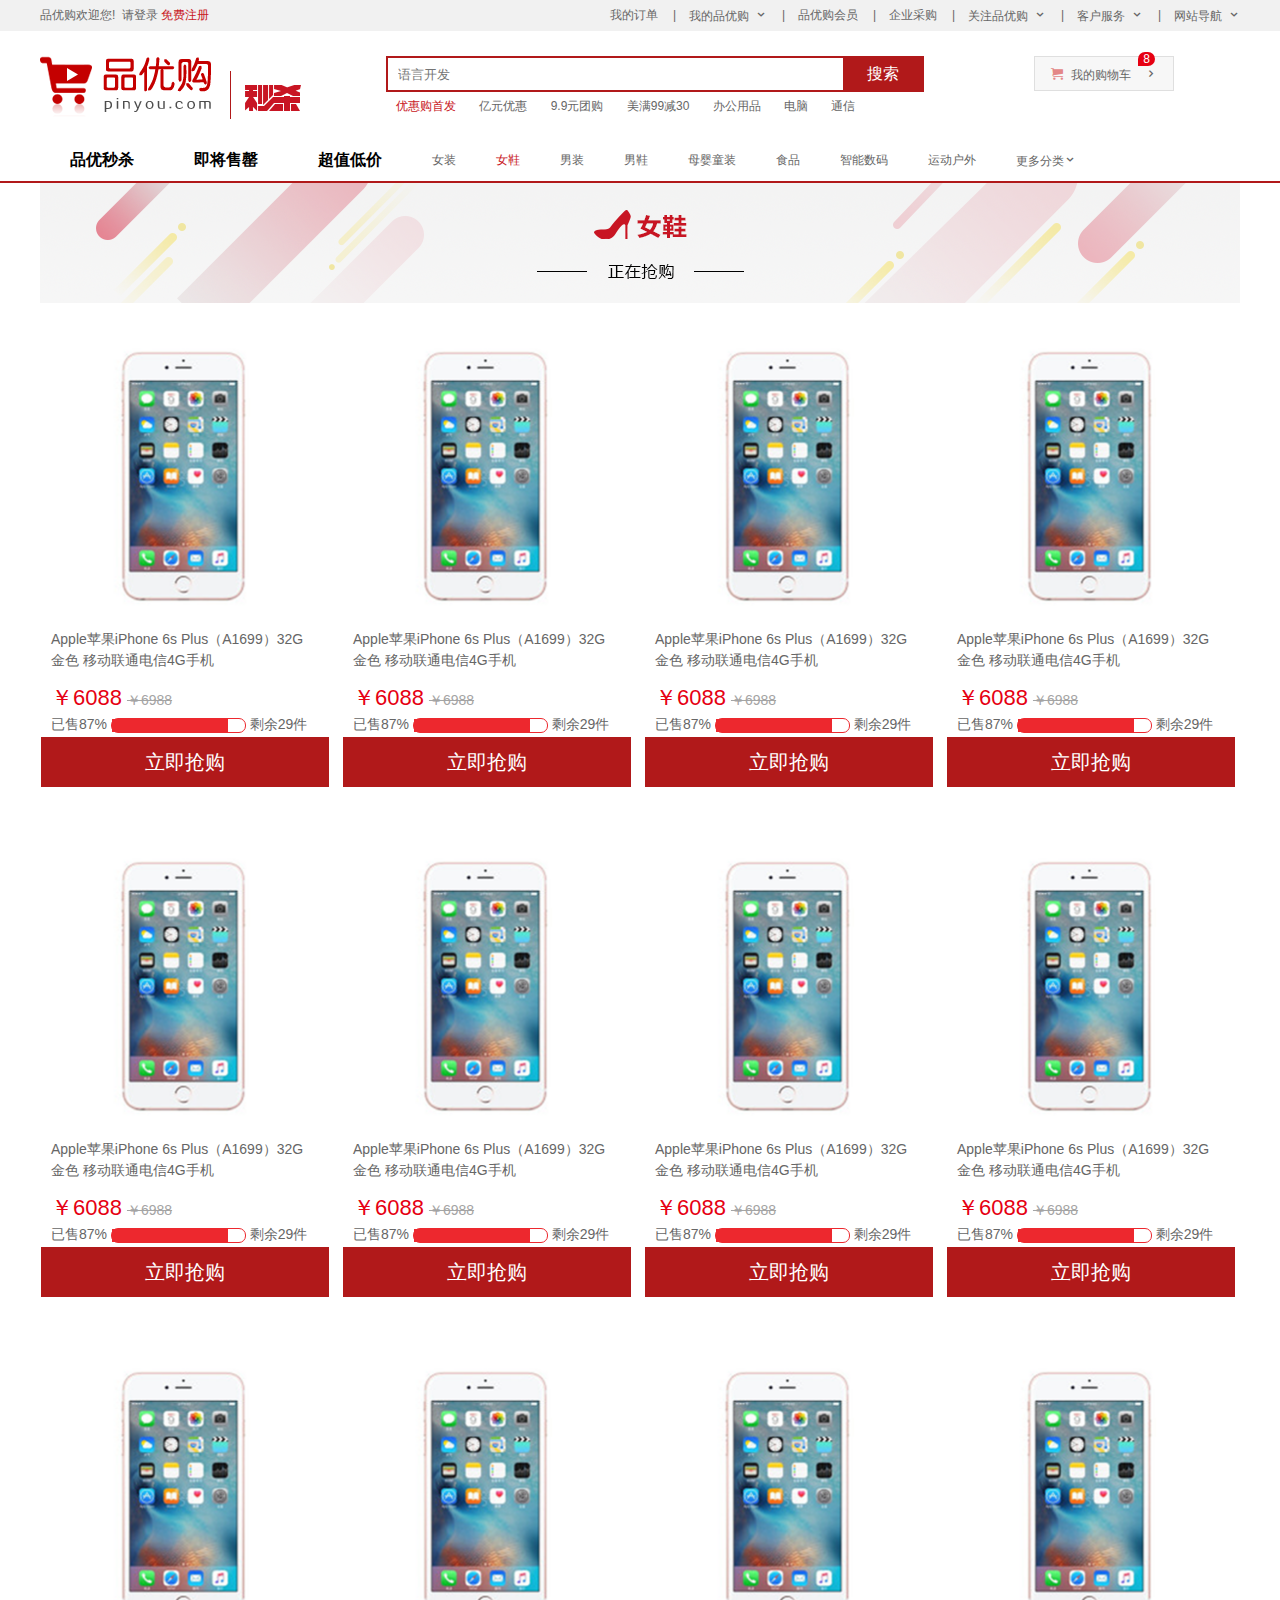
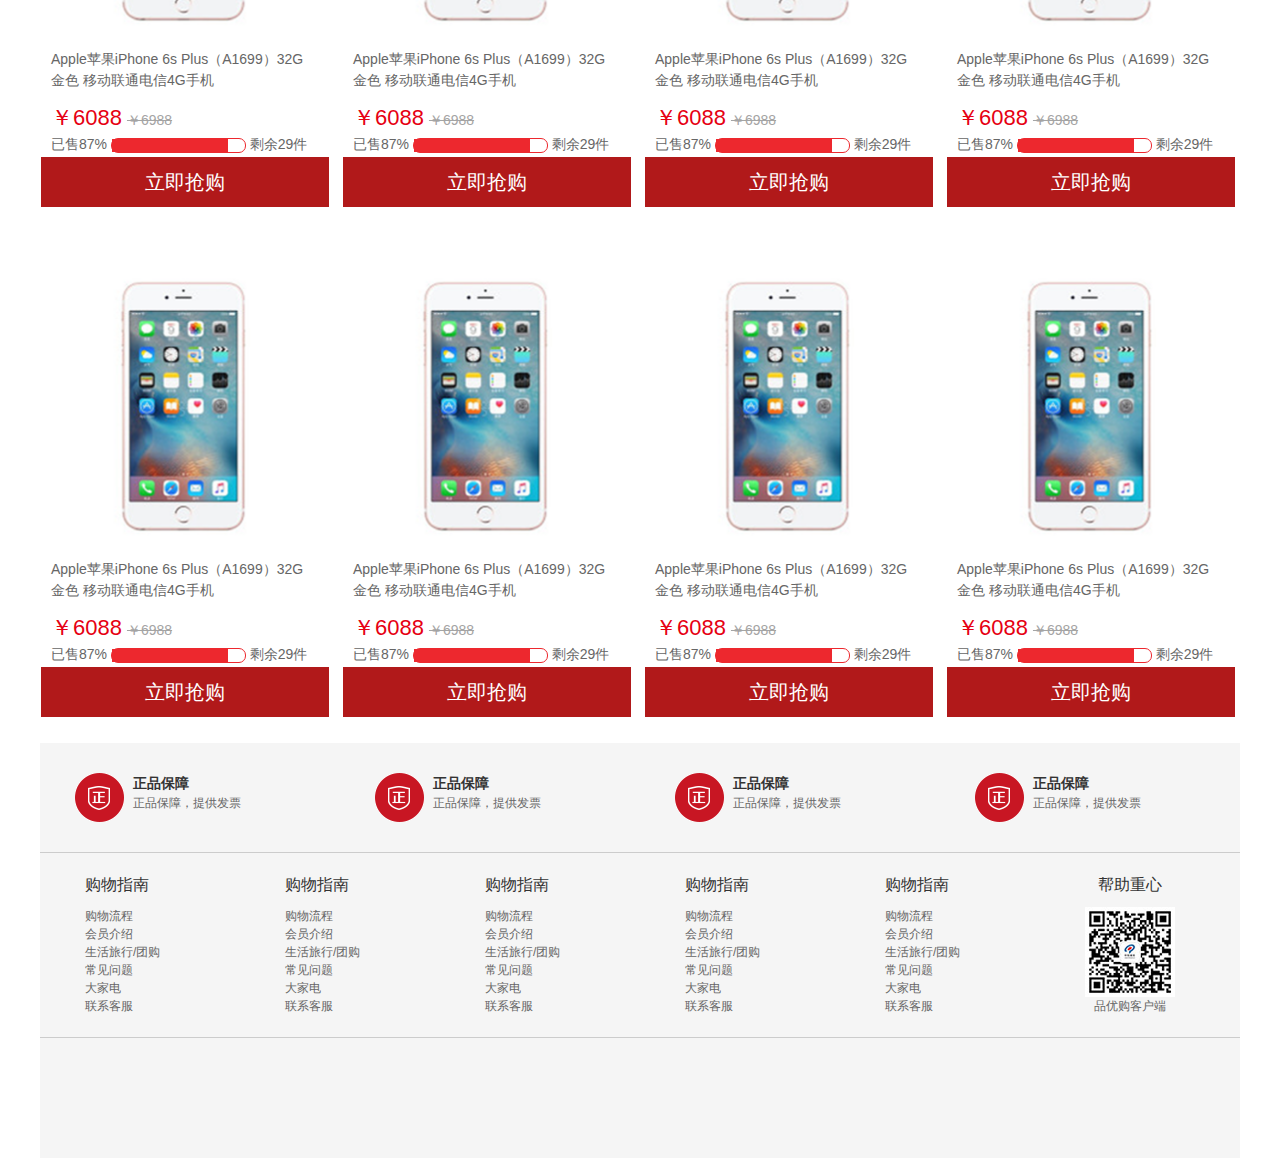
<file: list.html>
<!DOCTYPE html>
<html lang="en">

<head>
    <meta charset="UTF-8">
    <meta http-equiv="X-UA-Compatible" content="IE=edge">
    <meta name="viewport" content="width=device-width, initial-scale=1.0">
    <!-- 网站说明 -->
    <meta name="description"
        content="京东JD.COM-专业的综合网上购物商城，为您提供正品低价的购物选择、优质便捷的服务体验。商品来自全球数十万品牌商家，囊括家电、手机、电脑、服装、居家、母婴、美妆、个护、食品、生鲜等丰富品类，满足各种购物需求。">
    <!-- 关键字 -->
    <meta name="Keywords" content="网上购物,网上商城,家电,手机,电脑,服装,居家,母婴,美妆,个护,食品,生鲜,京东">
    <title>列表页-正品低价、快速配送、优质服务</title>
    <link rel="stylesheet" href="css/common.css">
    <link rel="stylesheet" href="css/base.css">
    <link rel="shortcut icon" href="favicon.ico" />
    <link rel="stylesheet" href="css/list.css">
</head>

<body>
    <!-- 快捷导航 start -->
    <section class="shortcut">
        <div class="w">
            <div class="fl">
                <ul>
                    <li>品优购欢迎您! &nbsp;</li>
                    <li><a href="#">请登录</a>&nbsp;<a href="#" class="style_red">免费注册</a></li>
                </ul>
            </div>
            <div class="fr">
                <ul>
                    <li>我的订单</li>
                    <li>|</li>
                    <li class="arrow-icon">我的品优购</li>
                    <li>|</li>
                    <li>品优购会员</li>
                    <li>|</li>
                    <li>企业采购</li>
                    <li>|</li>
                    <li class="arrow-icon">关注品优购</li>
                    <li>|</li>
                    <li class="arrow-icon">客户服务</li>
                    <li>|</li>
                    <li class="arrow-icon">网站导航</li>
                </ul>
            </div>
        </div>
    </section>
    <!-- 快捷导航 end -->
    <!-- 头部模块 start-->
    <header class="header w">
        <!-- logo模块 -->
        <div class="logo">
            <h1><a href="index.html" title="品优购商城">品优购商城</a></h1>
        </div>
        <!-- 列表页秒杀模块 -->
        <div class="sk">
            <img src="images/sk.png" alt="">
        </div>
        <!-- 搜索模块 -->
        <div class="search">
            <input type="search" placeholder="语言开发">
            <button>搜索</button>
        </div>
        <!-- 热点词模块制作 -->
        <div class="hotwords">

            <a href="" class="style_red">优惠购首发</a>
            <a href="">亿元优惠</a>
            <a href="">9.9元团购</a>
            <a href="">美满99减30</a>
            <a href="">办公用品</a>
            <a href="">电脑</a>
            <a href="">通信</a>
        </div>
        <!-- 购物车模块 -->
        <div class="shopcar">
            我的购物车
            <i class="count">8</i>
        </div>
    </header>
    <!-- 头部模块 end -->
    <!-- nav导航制作 start -->
    <nav class="nav">
        <div class="w">
            <div class="sk_list">
                <ul>
                    <li><a href="#">品优秒杀</a></li>
                    <li><a href="#">即将售罄</a></li>
                    <li><a href="#">超值低价</a></li>
                </ul>
            </div>
            <div class="sk_con">
                <ul>
                    <li><a href="#">女装</a></li>
                    <li><a href="#" class="style_red">女鞋</a></li>
                    <li><a href="#">男装</a></li>
                    <li><a href="#">男鞋</a></li>
                    <li><a href="#">母婴童装</a></li>
                    <li><a href="#">食品</a></li>
                    <li><a href="#">智能数码</a></li>
                    <li><a href="#">运动户外</a></li>
                    <li><a href="#">更多分类</a></li>
                </ul>
            </div>
        </div>
    </nav>
    <!-- nav导航制作 end -->
    <!-- 列表页主题制作 start -->
    <div class="sk_container w">
        <div class="sk_hd">
            <img src="images/正在抢购.png" alt="">
        </div>
        <div class="sk_bd">
            <ul class="clearfix">
                <li>
                    <img src="images/图层7.png" alt="">
                    <p>Apple苹果iPhone 6s Plus（A1699）32G 金色 移动联通电信4G手机</p>
                    <span>￥6088</span>
                    <div>
                        已售87%
                        <div class="bar">
                            <div class="bar_in"></div>
                        </div>
                        剩余29件
                    </div>
                    <a href="#">立即抢购</a>
                </li>
                <li>
                    <img src="images/图层7.png" alt="">
                    <p>Apple苹果iPhone 6s Plus（A1699）32G 金色 移动联通电信4G手机</p>
                    <span>￥6088</span>
                    <div>
                        已售87%
                        <div class="bar">
                            <div class="bar_in"></div>
                        </div>
                        剩余29件
                    </div>
                    <a href="#">立即抢购</a>
                </li>
                <li>
                    <img src="images/图层7.png" alt="">
                    <p>Apple苹果iPhone 6s Plus（A1699）32G 金色 移动联通电信4G手机</p>
                    <span>￥6088</span>
                    <div>
                        已售87%
                        <div class="bar">
                            <div class="bar_in"></div>
                        </div>
                        剩余29件
                    </div>
                    <a href="#">立即抢购</a>
                </li>
                <li>
                    <img src="images/图层7.png" alt="">
                    <p>Apple苹果iPhone 6s Plus（A1699）32G 金色 移动联通电信4G手机</p>
                    <span>￥6088</span>
                    <div>
                        已售87%
                        <div class="bar">
                            <div class="bar_in"></div>
                        </div>
                        剩余29件
                    </div>
                    <a href="#">立即抢购</a>
                </li>
                <li>
                    <img src="images/图层7.png" alt="">
                    <p>Apple苹果iPhone 6s Plus（A1699）32G 金色 移动联通电信4G手机</p>
                    <span>￥6088</span>
                    <div>
                        已售87%
                        <div class="bar">
                            <div class="bar_in"></div>
                        </div>
                        剩余29件
                    </div>
                    <a href="#">立即抢购</a>
                </li>
                <li>
                    <img src="images/图层7.png" alt="">
                    <p>Apple苹果iPhone 6s Plus（A1699）32G 金色 移动联通电信4G手机</p>
                    <span>￥6088</span>
                    <div>
                        已售87%
                        <div class="bar">
                            <div class="bar_in"></div>
                        </div>
                        剩余29件
                    </div>
                    <a href="#">立即抢购</a>
                </li>
                <li>
                    <img src="images/图层7.png" alt="">
                    <p>Apple苹果iPhone 6s Plus（A1699）32G 金色 移动联通电信4G手机</p>
                    <span>￥6088</span>
                    <div>
                        已售87%
                        <div class="bar">
                            <div class="bar_in"></div>
                        </div>
                        剩余29件
                    </div>
                    <a href="#">立即抢购</a>
                </li>
                <li>
                    <img src="images/图层7.png" alt="">
                    <p>Apple苹果iPhone 6s Plus（A1699）32G 金色 移动联通电信4G手机</p>
                    <span>￥6088</span>
                    <div>
                        已售87%
                        <div class="bar">
                            <div class="bar_in"></div>
                        </div>
                        剩余29件
                    </div>
                    <a href="#">立即抢购</a>
                </li>
                <li>
                    <img src="images/图层7.png" alt="">
                    <p>Apple苹果iPhone 6s Plus（A1699）32G 金色 移动联通电信4G手机</p>
                    <span>￥6088</span>
                    <div>
                        已售87%
                        <div class="bar">
                            <div class="bar_in"></div>
                        </div>
                        剩余29件
                    </div>
                    <a href="#">立即抢购</a>
                </li>
                <li>
                    <img src="images/图层7.png" alt="">
                    <p>Apple苹果iPhone 6s Plus（A1699）32G 金色 移动联通电信4G手机</p>
                    <span>￥6088</span>
                    <div>
                        已售87%
                        <div class="bar">
                            <div class="bar_in"></div>
                        </div>
                        剩余29件
                    </div>
                    <a href="#">立即抢购</a>
                </li>
                <li>
                    <img src="images/图层7.png" alt="">
                    <p>Apple苹果iPhone 6s Plus（A1699）32G 金色 移动联通电信4G手机</p>
                    <span>￥6088</span>
                    <div>
                        已售87%
                        <div class="bar">
                            <div class="bar_in"></div>
                        </div>
                        剩余29件
                    </div>
                    <a href="#">立即抢购</a>
                </li>
                <li>
                    <img src="images/图层7.png" alt="">
                    <p>Apple苹果iPhone 6s Plus（A1699）32G 金色 移动联通电信4G手机</p>
                    <span>￥6088</span>
                    <div>
                        已售87%
                        <div class="bar">
                            <div class="bar_in"></div>
                        </div>
                        剩余29件
                    </div>
                    <a href="#">立即抢购</a>
                </li>
                <li>
                    <img src="images/图层7.png" alt="">
                    <p>Apple苹果iPhone 6s Plus（A1699）32G 金色 移动联通电信4G手机</p>
                    <span>￥6088</span>
                    <div>
                        已售87%
                        <div class="bar">
                            <div class="bar_in"></div>
                        </div>
                        剩余29件
                    </div>
                    <a href="#">立即抢购</a>
                </li>
                <li>
                    <img src="images/图层7.png" alt="">
                    <p>Apple苹果iPhone 6s Plus（A1699）32G 金色 移动联通电信4G手机</p>
                    <span>￥6088</span>
                    <div>
                        已售87%
                        <div class="bar">
                            <div class="bar_in"></div>
                        </div>
                        剩余29件
                    </div>
                    <a href="#">立即抢购</a>
                </li>
                <li>
                    <img src="images/图层7.png" alt="">
                    <p>Apple苹果iPhone 6s Plus（A1699）32G 金色 移动联通电信4G手机</p>
                    <span>￥6088</span>
                    <div>
                        已售87%
                        <div class="bar">
                            <div class="bar_in"></div>
                        </div>
                        剩余29件
                    </div>
                    <a href="#">立即抢购</a>
                </li>
                <li>
                    <img src="images/图层7.png" alt="">
                    <p>Apple苹果iPhone 6s Plus（A1699）32G 金色 移动联通电信4G手机</p>
                    <span>￥6088</span>
                    <div>
                        已售87%
                        <div class="bar">
                            <div class="bar_in"></div>
                        </div>
                        剩余29件
                    </div>
                    <a href="#">立即抢购</a>
                </li>
            </ul>
        </div>
    </div>
    <!-- ；列表页主题 end -->
    <!-- 底部模块 start-->
    <footer class="footer w">
        <div class="mod_service">
            <ul>
                <li>
                    <h5></h5>
                    <div>
                        <h4>正品保障</h4>
                        <p>正品保障，提供发票</p>
                    </div>
                </li>
                <li>
                    <h5></h5>
                    <div>
                        <h4>正品保障</h4>
                        <p>正品保障，提供发票</p>
                    </div>
                </li>
                <li>
                    <h5></h5>
                    <div>
                        <h4>正品保障</h4>
                        <p>正品保障，提供发票</p>
                    </div>
                </li>
                <li>
                    <h5></h5>
                    <div>
                        <h4>正品保障</h4>
                        <p>正品保障，提供发票</p>
                    </div>
                </li>
            </ul>
        </div>
        <div class="mod_help">
            <dl>
                <dt>购物指南</dt>
                <dd><a href="#">购物流程</a></dd>
                <dd><a href="#">会员介绍</a></dd>
                <dd><a href="#">生活旅行/团购</a></dd>
                <dd><a href="#">常见问题</a></dd>
                <dd><a href="#">大家电</a></dd>
                <dd><a href="#">联系客服</a></dd>
            </dl>
            <dl>
                <dt>购物指南</dt>
                <dd><a href="#">购物流程</a></dd>
                <dd><a href="#">会员介绍</a></dd>
                <dd><a href="#">生活旅行/团购</a></dd>
                <dd><a href="#">常见问题</a></dd>
                <dd><a href="#">大家电</a></dd>
                <dd><a href="#">联系客服</a></dd>
            </dl>
            <dl>
                <dt>购物指南</dt>
                <dd><a href="#">购物流程</a></dd>
                <dd><a href="#">会员介绍</a></dd>
                <dd><a href="#">生活旅行/团购</a></dd>
                <dd><a href="#">常见问题</a></dd>
                <dd><a href="#">大家电</a></dd>
                <dd><a href="#">联系客服</a></dd>
            </dl>
            <dl>
                <dt>购物指南</dt>
                <dd><a href="#">购物流程</a></dd>
                <dd><a href="#">会员介绍</a></dd>
                <dd><a href="#">生活旅行/团购</a></dd>
                <dd><a href="#">常见问题</a></dd>
                <dd><a href="#">大家电</a></dd>
                <dd><a href="#">联系客服</a></dd>
            </dl>
            <dl>
                <dt>购物指南</dt>
                <dd><a href="#">购物流程</a></dd>
                <dd><a href="#">会员介绍</a></dd>
                <dd><a href="#">生活旅行/团购</a></dd>
                <dd><a href="#">常见问题</a></dd>
                <dd><a href="#">大家电</a></dd>
                <dd><a href="#">联系客服</a></dd>
            </dl>
            <dl class="last">
                <dt>帮助重心</dt>
                <dd><img src="images/wx_cz.jpg" alt=""></dd>
                品优购客户端

            </dl>
        </div>
    </footer>
    <!-- 底部模块 end -->
</body>

</html>
</file>
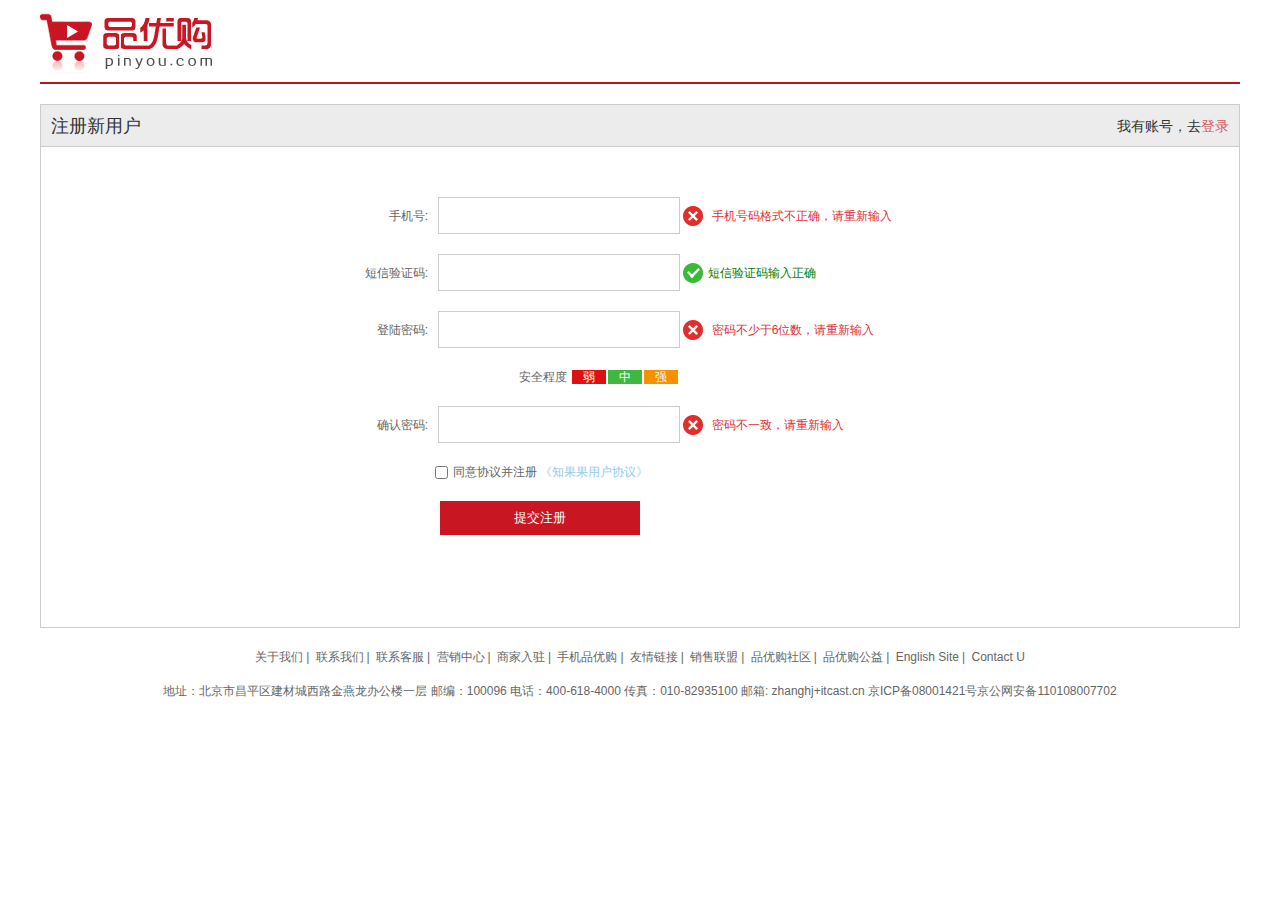
<file: register.html>
<!DOCTYPE html>
<html lang="en">

<head>
    <meta charset="UTF-8">
    <meta http-equiv="X-UA-Compatible" content="IE=edge">
    <meta name="viewport" content="width=device-width, initial-scale=1.0">
    <title>个人注册</title>
    <link rel="shortcut icon" href="favicon.ico" />
    <link rel="stylesheet" href="css/base.css">
    <link rel="stylesheet" href="css/register.css">
</head>

<body>
    <div class="w">
        <header>
            <h1><a href="index.html" title="品优购商城"><img src="images/logo拷贝2.png" alt=""></a></h1>

        </header>
        <div class="registerarea">
            <h3>注册新用户
                <div class="login">
                    我有账号，去<a href="#">登录</a>
                </div>
            </h3>
            <!-- 填写信息界面 -->
            <div class="reg_form">
                <form action="">
                    <ul>
                        <li><label for="">手机号:</label><input type="tel" class="inp">
                            <span class="error"><i class="error_icon"></i> 手机号码格式不正确，请重新输入</span>
                        </li>
                        <li><label for="">短信验证码:</label><input type="number" class="inp">
                            <span class="success"><i class="succ_icon"></i>短信验证码输入正确</span>
                        </li>
                        <li><label for="">登陆密码:</label><input type="password" class="inp">
                            <span class="error"><i class="error_icon"></i> 密码不少于6位数，请重新输入</span>
                        </li>
                        <li class="safe">
                            安全程度
                            <em class="ruo">弱</em><em class="zhong">中</em><em class="qiang">强</em>
                        </li>
                        <li><label for="">确认密码:</label><input type="password" class="inp">
                            <span class="error"><i class="error_icon"></i> 密码不一致，请重新输入</span>
                        </li>
                        <li class="agree"><input type="checkbox">同意协议并注册
                            <a href="#">《知果果用户协议》</a>
                        </li>
                        <li><input type="submit" value="提交注册" class="btn"></li>
                    </ul>
                </form>
            </div>
        </div>
        <footer>
            <!-- 联系方式模块 -->
            <div class="mod_contact w">
                <div class="links">
                    <a href="#">关于我们</a>|
                    <a href="#">联系我们</a>|
                    <a href="#">联系客服</a>|
                    <a href="#">营销中心</a>|
                    <a href="#">商家入驻</a>|
                    <a href="#">手机品优购</a>|
                    <a href="#">友情链接</a>|
                    <a href="#">销售联盟</a>|
                    <a href="#">品优购社区</a>|
                    <a href="#">品优购公益</a>|
                    <a href="#">English Site</a>|
                    <a href="#">Contact U</a>
                </div>
                <div class="copyright">
                    地址：北京市昌平区建材城西路金燕龙办公楼一层 邮编：100096 电话：400-618-4000 传真：010-82935100 邮箱: zhanghj+itcast.cn
                    京ICP备08001421号京公网安备110108007702
                </div>

            </div>
        </footer>
    </div>
</body>

</html>
</file>
<file: css/common.css>
/* 声明字体图标 一定要注意此时fonts文件夹并非同目录 */
@font-face {
    font-family: 'icomoon';
    src:  url('../fonts/icomoon.eot?tomleg');
    src:  url('../fonts/icomoon.eot?tomleg#iefix') format('embedded-opentype'),
      url('../fonts/icomoon.ttf?tomleg') format('truetype'),
      url('../fonts/icomoon.woff?tomleg') format('woff'),
      url('../fonts/icomoon.svg?tomleg#icomoon') format('svg');
    font-weight: normal;
    font-style: normal;
    font-display: block;
  }
/* 版心 */
.w {
    width: 1200px;
    margin: 0 auto;
}
.style_red {
    color: #c81623;
}
/* 快捷导航栏 */
.shortcut {
    line-height: 31px;
    height: 31px;
    background-color: #f1f1f1;
}
.shortcut ul li {
    float: left;
}
.arrow-icon::after {
    content: '\e91e';
    font-family: 'icomoon';
    margin-left: 6px;
}
.fl {
    float: left;
}
.fr {
    float: right;
}
.shortcut .fr li:nth-child(even){
    width: 1px;
    height: 12px;
    color: #666666;
    margin: 0 15px;
}
/* 头部制作 */
.header {
    position: relative;
    height: 105px;
}
.logo {
    position: absolute;
    top: 25px;
    width: 171px;
    height: 61px;
    /* background-color: skyblue; */
    /* font-size: 0;京东做法 */
    /* 淘宝做法，让文字隐藏 */
    text-indent: -999px;
    overflow: hidden;
}
.logo a {
    display: block;
    width: 171px;
    height: 61px;
    background: url(../images/logo.png) no-repeat;
}
.search {
    position: absolute;
    top: 25px;
    left: 346px;
    width: 538px;
    height: 36px;
    border: 2px solid #b1191a;
}
.search input {
    float: left;
    width: 455px;
    height: 32px;
    padding-left: 10px;
}
.search button {
    float: left;
    height: 32px;
    width: 79px;
    background-color: #b1191a;
    font-size: 16px;
    color: #ffffff;
}
.hotwords {
    position: absolute;
    top: 66px;
    left: 346px;
}
.hotwords a {
    margin: 0 10px;
}
.shopcar {
    position: absolute;
    top: 25px;
    right: 66px;
    width: 140px;
    height: 35px;
    line-height: 35px;
    text-align: center;
    border: 1px solid #dfdfdf;
    background-color: #f7f7f7;
}
.shopcar::before {
    font-family: 'icomoon';
    content: '\e93a';
    margin-right: 5px;
    color: #e38787;
}
.shopcar::after {
    font-family: 'icomoon';
    content: '\e920';
    margin-left: 10px;
}
.count {
    position: absolute;
    top: -5px;
    right: 18px;
    height: 14px;
    line-height: 14px;
    background-color: #e60012;
    color: #fefefe;
    padding: 0 5px;
    border-radius: 7px 7px 7px 0;
}
.nav {
    height: 47px;
    border-bottom: 2px solid #b1191a;
}
.nav .dropdown {
    float: left;
    width: 210px;
    height: 45px;
    background-color: #b1191a;
}
.nav .navitems {
    float: left;
}
.dropdown .dt {
    width: 100%;
    height: 100%;
    color: #fff;
    text-align: center;
    line-height: 45px;
    font-size: 16px;
}
.dropdown .dd {
    margin-top: 2px;
    width: 210px;
    height: 465px;
    background-color: #c81623;
}
.dropdown .dd ul li {
    position: relative;
    height: 31px;
    margin-left: 2px;
}
.dropdown .dd ul li a {
    font-size: 14px;
    color: #fff;
    padding-left: 10px;
}
.dropdown .dd ul li:hover {
    background-color: #fff;
}
.dropdown .dd ul li:hover a {
    color: #c81623;
}
.dropdown .dd ul li::after {
    position: absolute;
    top: 1px;
    color: #fff;
    font-size: 14px;
    right: 10px;
    content: '\e920';
    font-family: 'icomoon';
}
.navitems {
    float: left;
    height: 45px;
    margin-left: 40px;
    line-height: 45px;
}
.navitems ul li {
    float: left;
    
}
.navitems ul li:hover a {
    color: #c81623;
}
.navitems ul li a {
    font-size: 16px;
    color: #333333;
    padding-right: 50px;
}
/* 底部模块制作 */
.footer {
    height: 415px;
    background-color: #f5f5f5;
    padding-top: 30px;
}
.mod_service {
    height: 80px;
    border-bottom: 1px solid #ccc;
}
.mod_service ul li {
    float: left;
    padding-left: 35px;
    width: 300px;
    height: 50px;
}
.mod_service ul li h5 {
    float: left;
    margin-right: 8px;
    width: 50px;
    height: 100%;
    background: url(../images/icons.png) no-repeat -253px -3px;
}
.mod_service ul li h4 {
    font-size: 14px;
    color: #333333;
}
.mod_service ul li p {
    font-size: 12px;
    color: #666666;
}
.mod_help {
    height: 185px;
    padding-top: 20px;
    padding-left: 45px;
    border-bottom: 1px solid #ccc;
}
.mod_help dl {
    float: left;
    width: 200px;
}
.mod_help dl:last-child {
    width: 90px;
    text-align: center;
}
.mod_help dl dt {
    font-size: 16px;
    color: #333333;
    margin-bottom: 10px;
}
.mod_contact {
    padding-top: 20px;
    text-align: center;
}
.mod_contact .links {
    margin-bottom: 15px;
}
.copyright {
    line-height: 20px;
}
.mod_contact .links a {
    margin: 0 3px;
}
</file>
<file: css/base.css>
/* 把我们所有标签的内外边距清零 */
* {
    margin: 0;
    padding: 0;
    /* css3盒子模型 */
    box-sizing: border-box;
}
/* em 和 i 斜体的文字不倾斜 */
em,
i {
    font-style: normal
}
/* 去掉li 的小圆点 */
li {
    list-style: none
}

img {
    /* border 0 照顾低版本浏览器 如果 图片外面包含了链接会有边框的问题 */
    border: 0;
    /* 取消图片底侧有空白缝隙的问题 */
    vertical-align: middle
}

button {
    /* 当我们鼠标经过button 按钮的时候，鼠标变成小手 */
    cursor: pointer
    
}

a {
    color: #666;
    text-decoration: none
}

a:hover {
    color: #c81623
}

button,
input {
    /* "\5B8B\4F53" 就是宋体的意思 这样浏览器兼容性比较好 */
    font-family: Microsoft YaHei, Heiti SC, tahoma, arial, Hiragino Sans GB, "\5B8B\4F53", sans-serif;
    /* 默认有灰色边框 手动去除 */
    border: 0;
    outline: none;
}

body {
    /* CSS3 抗锯齿形 让文字显示的更加清晰 */
    -webkit-font-smoothing: antialiased;
    background-color: #fff;
    font: 12px/1.5 Microsoft YaHei, Heiti SC, tahoma, arial, Hiragino Sans GB, "\5B8B\4F53", sans-serif;
    color: #666
}

.hide,
.none {
    display: none
}
/* 清除浮动 */
.clearfix:after {
    visibility: hidden;
    clear: both;
    display: block;
    content: ".";
    height: 0
}

.clearfix {
    *zoom: 1
}
</file>
<file: css/list.css>
@font-face {
    font-family: 'icomoon';
    src:  url('../fonts/icomoon.eot?tomleg');
    src:  url('../fonts/icomoon.eot?tomleg#iefix') format('embedded-opentype'),
      url('../fonts/icomoon.ttf?tomleg') format('truetype'),
      url('../fonts/icomoon.woff?tomleg') format('woff'),
      url('../fonts/icomoon.svg?tomleg#icomoon') format('svg');
    font-weight: normal;
    font-style: normal;
    font-display: block;
  }
.nav {
    overflow: hidden;
}
.sk {
    position: absolute;
    left: 190px;
    top: 40px;
    padding: 14px;
    height: 48px;
    border-left: 1px solid #b1191a;
}
.sk_list {
    float: left;
}
.sk_con {
    float: left;
}
.sk_list ul li {
    float: left;
}
.sk_list ul li a {
    display: block;
    font-size: 16px;
    font-weight: 700;
    padding: 0 30px;
    color: #000;
    line-height: 47px;
}
.sk_con ul li {
    float: left;
}
.sk_con ul li a {
    display: block;
    line-height: 49px;
    padding: 0 20px;
    font-size: 12px;

}
.sk_con ul li:last-child a::after {
    content: '\e91e';
    font-family: 'icomoon';
}
/* 列表页 */
.sk_bd ul {
    width: 1210px;
}
.sk_bd ul li {
    position: relative;
    float: left;
    margin: 25px 12px 25px 0;
    width: 290px;
    height: 460px;
    background-color: #fff;
    border: 1px solid transparent;
}
.sk_bd ul li:nth-child(4n) {
    margin-right: 0;
}
.sk_bd ul li:hover {
    border: 1px solid #e60012;
}
.sk_bd ul li img {
    width: 290px;
    height: 290px;
}
.sk_bd ul li p {
    font-size: 14px;
    color: #666666;
    padding: 10px;
}
.sk_bd ul li span {
    margin-left: 10px;
    font-size: 22px;
    color: #e60012;
}
.sk_bd ul li span::after {
    content: '￥6988';
    margin-left: 5px;
    font-size: 14px;
    color: #a4a4a4;
    text-decoration: line-through;
}
.sk_bd ul li>div {
    font-size: 14px;
    color: #666666;
    margin-left: 10px;
}
.bar {
    display: inline-block;
    width: 135px;
    height: 15px;
    border: 1px solid #ed282e;
    border-radius: 7px;
    vertical-align: middle;
}
.bar_in {
    background-color: #ed282e;
    width: 87%;
    height: 100%;
    transition: all .5s;
}
.bar:hover .bar_in {
    width: 100%;
}
.sk_bd ul li a {
    position: absolute;
    bottom: 0;
    width: 100%;
    height: 50px;
    font-size: 20px;
    color: #ffffff;
    background-color: #b1191a;
    line-height: 50px;
    text-align: center;
}
</file>
<file: css/register.css>
.w {
    width: 1200px;
    margin: 0 auto;
}
header {
    height: 84px;
    border-bottom: 2px solid #b1191a;
    line-height: 84px;
}
.registerarea {
    height: 524px;
    margin-top: 20px;
    border: 1px solid #ccc;
}
.registerarea h3 {
    height: 42px;
    line-height: 42px;
    padding: 0 10px;
    font-weight: 400;
    border-bottom: 1px solid #ccc;
    background-color: #ececec;
    font-size: 18px;
    color: #333333;
}
.login {
    float: right;
    font-size: 14px;
    color: #333333;
}
.login a {
    color: #d05a5f;
}
.reg_form {
    width: 600px;
    margin: 50px auto 0;
}
.reg_form ul li {
    margin-bottom: 20px;
}
.reg_form ul li label {
    width: 88px;
    display: inline-block;
    text-align: right;
}
.reg_form ul li .inp {
    margin-left: 10px;
    width: 242px;
    height: 37px;
    border: 1px solid #ccc;
}
.error {
    color: #df3033;
}
.succ_icon,
.error_icon {
    display: inline-block;
    margin-top: -2px;
    width: 25px;
    height: 20px;
    vertical-align: middle;
}
.succ_icon {
    background: url(../images/success.png) no-repeat;
}
.error_icon {
    background: url(../images/error.png) no-repeat;
}
.success {
    color: green;
}
.safe {
    padding-left: 179px;
}
.safe em {
    padding: 0 11px;
    margin-left: 2px;
    color: #fff;
}
.ruo {
    background-color: #de1111;
}
.zhong {
    background-color: #40b83f;
}
.qiang {
    background-color: #f79100;
}
.agree {
    padding-left: 95px;
}
.agree input{
    vertical-align: middle;
    margin-right: 5px;
}
.agree a {
    font-size: 12px;
    color: #93caf0;
}
.btn {
    margin-left: 100px;
    background-color: #c81623;
    width: 200px;
    height: 34px;
    color: #fff;
}
.mod_contact {
    padding-top: 20px;
    text-align: center;
}
.mod_contact .links {
    margin-bottom: 15px;
}
.copyright {
    line-height: 20px;
}
.mod_contact .links a {
    margin: 0 3px;
}
</file>
